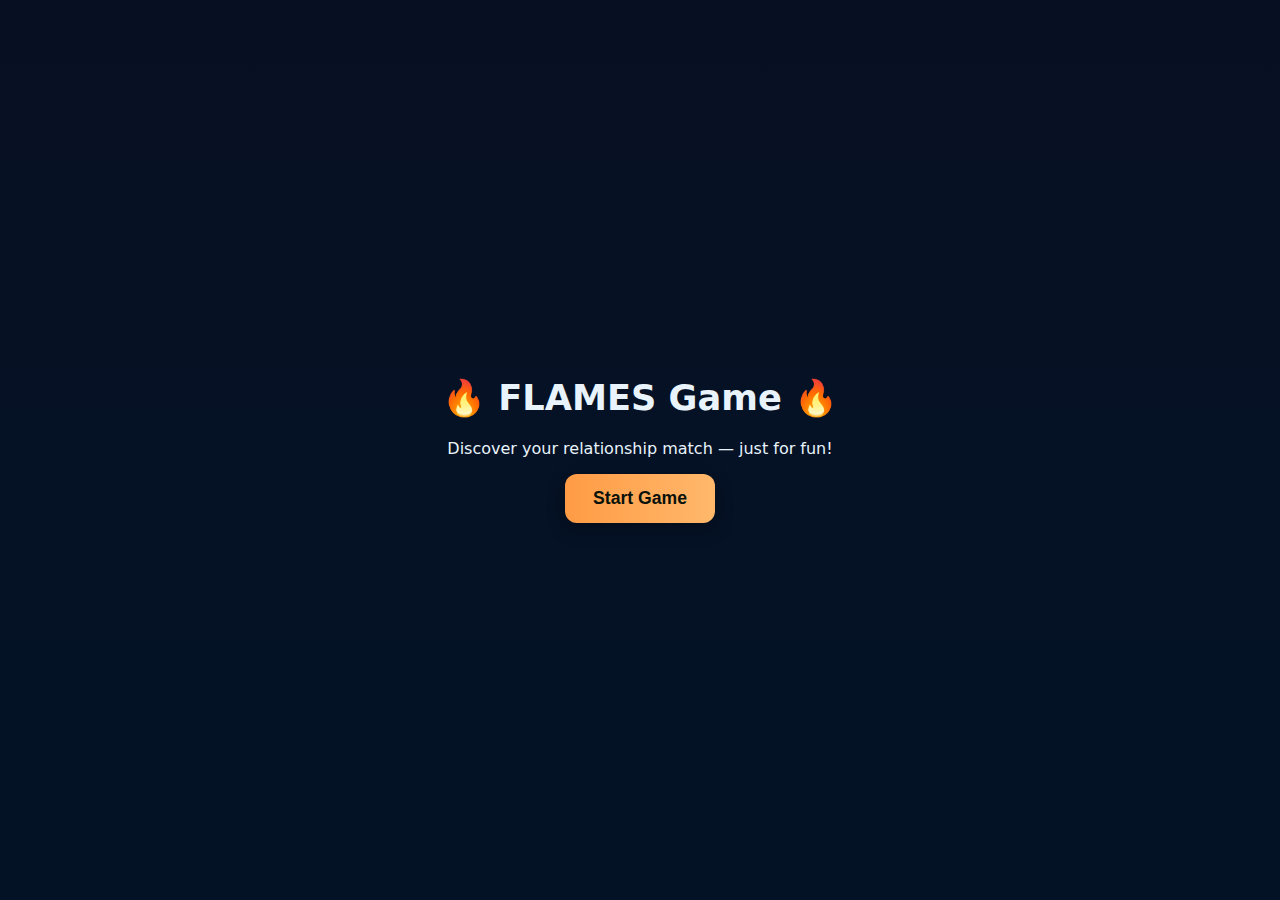
<file: index.html>
<!doctype html>
<html lang="en">
<head>
  <meta charset="utf-8" />
  <meta name="viewport" content="width=device-width,initial-scale=1" />
  <title>🔥 FLAMES Game 🔥</title>
  <link rel="stylesheet" href="style.css" />
  <style>
   
    body {
      display: flex;
      justify-content: center;
      align-items: center;
      flex-direction: column;
      height: 100vh;
      background: linear-gradient(180deg, var(--bg), #041226 80%);
      color: var(--text);
      text-align: center;
      font-family: Inter, system-ui, -apple-system, 'Segoe UI', Roboto, Arial;
      overflow: hidden;
    }

    .welcome-container {
      animation: fadeIn 1.2s ease;
    }

    h1 {
      font-size: 2.2rem;
      margin-bottom: 20px;
    }

    .start-btn {
      background: linear-gradient(90deg, var(--accent), #ffb86b);
      color: #08120b;
      padding: 14px 28px;
      border: none;
      border-radius: 12px;
      font-weight: 700;
      font-size: 1.1rem;
      cursor: pointer;
      box-shadow: 0 6px 18px rgba(0,0,0,0.3);
      transition: transform 0.2s ease, box-shadow 0.3s ease;
    }

    .start-btn:hover {
      transform: scale(1.05);
      box-shadow: 0 8px 22px rgba(0,0,0,0.4);
    }

    @keyframes fadeIn {
      from { opacity: 0; transform: translateY(10px); }
      to { opacity: 1; transform: translateY(0); }
    }

    .fade-out {
      animation: fadeOut 1s forwards;
    }

    @keyframes fadeOut {
      to { opacity: 0; transform: scale(0.96); }
    }
  </style>
</head>
<body>
  <div class="welcome-container" id="welcomeScreen">
    <h1>🔥 FLAMES Game 🔥</h1>
    <p>Discover your relationship match — just for fun!</p>
    <button class="start-btn" id="startGameBtn">Start Game</button>
  </div>

  <script>
    const startBtn = document.getElementById('startGameBtn');
    const welcome = document.getElementById('welcomeScreen');
    startBtn.addEventListener('click', () => {
      welcome.classList.add('fade-out');
      setTimeout(() => {
        window.location.href = 'game.html';
      }, 900);
    });
  </script>
</body>
</html>
</file>
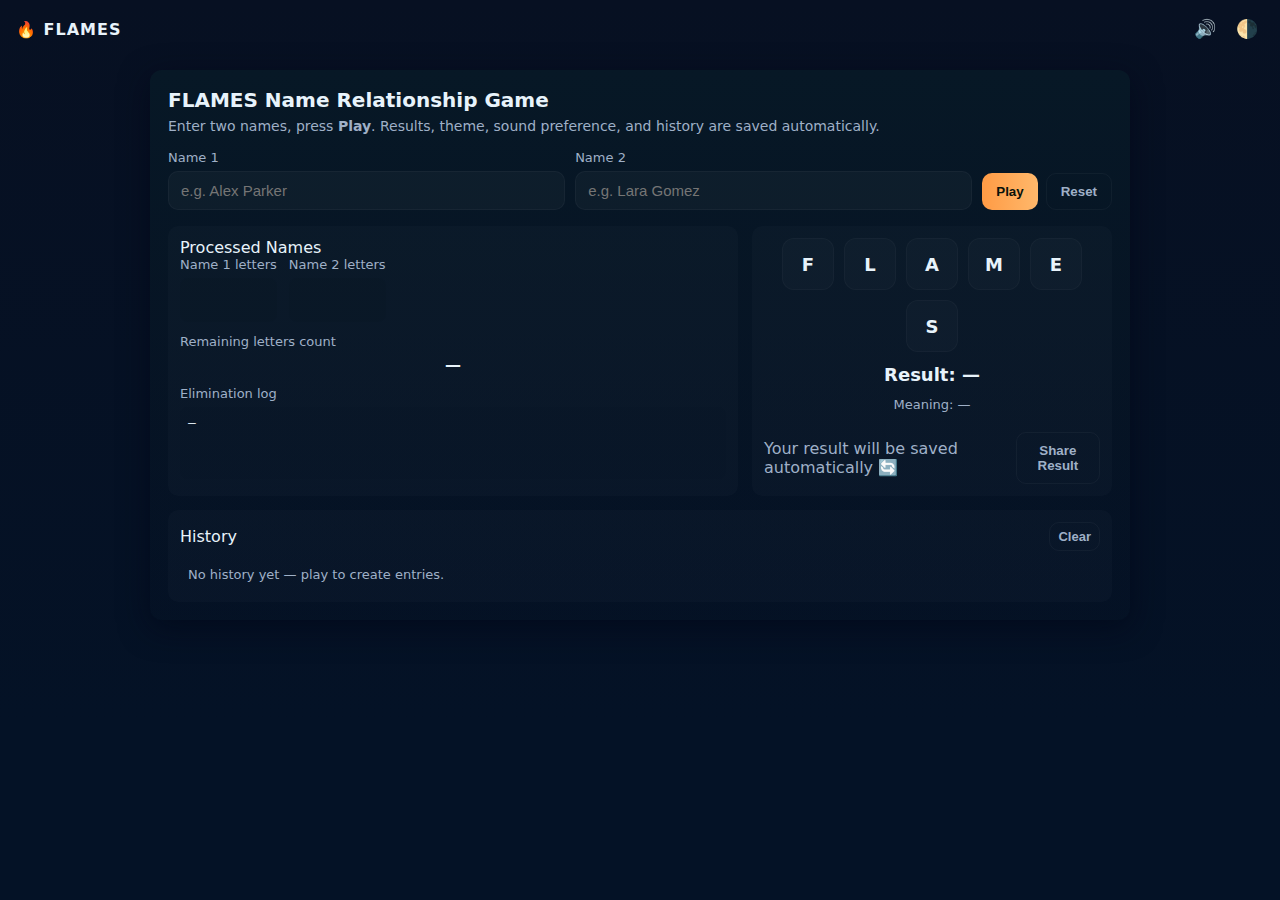
<file: game.html>
<!doctype html>
<html lang="en">
<head>
  <meta charset="utf-8" />
  <meta name="viewport" content="width=device-width,initial-scale=1" />
  <title>FLAMES Name Game</title>
  <link rel="stylesheet" href="style.css" />
</head>
<body>

  <header class="topbar">
    <div class="brand">🔥 FLAMES</div>
    <div class="header-controls">
      <button id="soundToggle" class="icon-btn" aria-pressed="true" title="Toggle sound">🔊</button>
      <button id="themeToggle" class="icon-btn" aria-pressed="false" title="Toggle theme">🌗</button>
    </div>
  </header>

  <main class="app" role="application" aria-label="FLAMES name game">
    <section class="card">
      <h1>FLAMES Name Relationship Game</h1>
      <p class="lead">Enter two names, press <strong>Play</strong>. Results, theme, sound preference, and history are saved automatically.</p>

      <div class="controls-row">
        <label class="field">
          <span class="label">Name 1</span>
          <input id="name1" type="text" placeholder="e.g. Alex Parker" autocomplete="off" />
        </label>

        <label class="field">
          <span class="label">Name 2</span>
          <input id="name2" type="text" placeholder="e.g. Lara Gomez" autocomplete="off" />
        </label>

        <div class="buttons">
          <button id="playBtn" class="btn primary">Play</button>
          <button id="resetBtn" class="btn ghost">Reset</button>
        </div>
      </div>

      <div class="output-grid">
        <div class="panel left-panel">
          <div class="panel-section">
            <div class="section-title">Processed Names</div>
            <div class="name-pair">
              <div>
                <div class="subtle">Name 1 letters</div>
                <div id="name1Out" class="name-display" aria-live="polite"></div>
              </div>
              <div>
                <div class="subtle">Name 2 letters</div>
                <div id="name2Out" class="name-display" aria-live="polite"></div>
              </div>
            </div>
          </div>

          <div class="panel-section">
            <div class="subtle">Remaining letters count</div>
            <div id="countOut" class="count-display">—</div>
          </div>

          <div class="panel-section">
            <div class="subtle">Elimination log</div>
            <pre id="log" class="log-display" aria-live="polite">—</pre>
          </div>
        </div>

        <div class="panel right-panel">
          <div class="flames-wrap">
            <div id="flamesArea" class="flames" role="list" aria-label="FLAMES letters"></div>
          </div>

          <div id="result" class="result">Result: —</div>
          <div id="meaning" class="meaning">Meaning: —</div>

          <div class="panel-footer">
            <div class="tip">Your result will be saved automatically 🔄</div>
            <div class="share-buttons">
              <button id="shareBtn" class="btn ghost">Share Result</button>
            </div>
          </div>
        </div>
      </div>

      <div class="history-panel panel" aria-live="polite">
        <div class="history-header">
          <div class="section-title">History</div>
          <div class="history-actions">
            <button id="clearHistoryBtn" class="btn ghost small">Clear</button>
          </div>
        </div>
        <div id="historyList" class="history-list">
          <div class="muted-help">No history yet — play to create entries.</div>
        </div>
      </div>
    </section>
  </main>

  <script src="script.js"></script>
</body>
</html>
</file>
<file: style.css>
:root{
  --bg: #071022;
  --card: #071826;
  --muted: #9fb0c7;
  --text: #e8f3fb;
  --accent: #ff9b45; 
  --glass: rgba(255,255,255,0.03);
  --btn-text: #012018;
  --shadow: 0 8px 30px rgba(2,6,23,0.6);
}
body.light-theme{
  --bg: #f6fbff;
  --card: #ffffff;
  --muted: #6b7280;
  --text: #0b1220;
  --accent: #0ea5a4;
  --glass: rgba(2,6,23,0.03);
  --btn-text: #0b1220;
  --shadow: 0 6px 22px rgba(17,24,39,0.06);
}

*{box-sizing:border-box}
html,body{height:100%}
body{
  margin:0; font-family:Inter,system-ui,-apple-system,'Segoe UI',Roboto,Arial; background:linear-gradient(180deg,var(--bg),#041226 80%);
  color:var(--text); -webkit-font-smoothing:antialiased; -moz-osx-font-smoothing:grayscale; min-height:100vh;
}

/* Topbar */
.topbar{display:flex;justify-content:space-between;align-items:center;padding:12px 16px}
.brand{font-weight:800;letter-spacing:1px}
.header-controls{display:flex;gap:8px;align-items:center}
.icon-btn{background:transparent;border:0;color:var(--muted);font-size:18px;cursor:pointer;padding:6px;border-radius:8px}

/* Main card */
.app{display:flex;justify-content:center;padding:12px}
.card{width:100%;max-width:980px;background:linear-gradient(180deg,var(--card),rgba(0,0,0,0.02));border-radius:12px;padding:18px;box-shadow:var(--shadow)}
h1{margin:0;font-size:20px}
.lead{margin:6px 0 16px;color:var(--muted);font-size:14px}

/* Controls */
.controls-row{display:flex;gap:10px;flex-wrap:wrap;align-items:end}
.field{flex:1;min-width:160px;display:flex;flex-direction:column}
.label{font-size:13px;color:var(--muted);margin-bottom:6px}
input[type="text"]{padding:10px 12px;border-radius:10px;border:1px solid rgba(255,255,255,0.04);background:var(--glass);color:var(--text);font-size:15px}
.buttons{display:flex;gap:8px}
.btn{padding:10px 14px;border-radius:10px;cursor:pointer;font-weight:700;border:0}
.btn.primary{background:linear-gradient(90deg,var(--accent),#ffb86b);color:#08120b}
.btn.ghost{background:transparent;color:var(--muted);border:1px solid rgba(255,255,255,0.04)}

/* Output grid */
.output-grid{margin-top:16px;display:grid;grid-template-columns:1fr 360px;gap:14px}
.panel{background:rgba(255,255,255,0.02);padding:12px;border-radius:10px}
.left-panel{display:flex;flex-direction:column;gap:12px}
.right-panel{display:flex;flex-direction:column;gap:12px;align-items:stretch}

/* Name and log displays */
.name-display{min-height:44px;padding:8px;border-radius:8px;background:rgba(0,0,0,0.03);font-family:monospace}
.name-pair{display:flex;gap:12px;flex-wrap:wrap}
.subtle{color:var(--muted);font-size:13px;margin-bottom:6px}
.count-display{text-align:center;font-weight:800}

/* Letters */
.letter{display:inline-block;padding:6px 8px;margin:4px;border-radius:8px;font-weight:800;transition:transform .22s cubic-bezier(.2,.9,.3,1),opacity .22s ease,background-color .18s ease}
.letter.remain{background:rgba(255,255,255,0.02)}
.letter.crossed{opacity:.28;transform:translateY(6px) rotate(-8deg);text-decoration:line-through;color:var(--muted)}

/* FLAMES visual */
.flames{display:flex;gap:10px;justify-content:center;flex-wrap:wrap}
.flame{width:52px;height:52px;display:flex;align-items:center;justify-content:center;border-radius:12px;font-weight:900;user-select:none;transition:transform .28s cubic-bezier(.2,.9,.3,1),opacity .28s ease,background-color .18s ease;border:1px solid rgba(255,255,255,0.03);background:rgba(255,255,255,0.02);font-size:18px}
.flame.removing{transform:scale(1.12);box-shadow:0 10px 22px rgba(0,0,0,0.28)}
.flame.dead{opacity:.12;transform:scale(.92);text-decoration:line-through}

/* Log & results */
.log-display{white-space:pre-wrap;margin:0;padding:8px;border-radius:8px;background:rgba(0,0,0,0.02);min-height:72px;font-size:13px}
.result{text-align:center;font-size:18px;font-weight:900}
.meaning{text-align:center;color:var(--muted);font-size:13px}
.panel-footer{display:flex;justify-content:space-between;align-items:center;margin-top:8px}
.tip{color:var(--muted)}

/* History panel (below) */
.history-panel{margin-top:14px}
.history-header{display:flex;justify-content:space-between;align-items:center;margin-bottom:8px}
.history-list{display:flex;flex-direction:column;gap:8px;max-height:210px;overflow:auto;padding-right:4px}
.history-item{display:flex;justify-content:space-between;gap:8px;align-items:center;padding:8px;border-radius:8px;background:rgba(0,0,0,0.03);font-size:14px}
.history-meta{color:var(--muted);font-size:12px}
.history-actions{display:flex;gap:8px}
.small{padding:6px 8px;font-size:13px}

/* muted help text */
.muted-help{color:var(--muted);font-size:13px;padding:8px}

/* small screens */
@media (max-width:880px){
  .output-grid{grid-template-columns:1fr}
  .history-list{max-height:160px}
  .btn{flex:1}
}
</file>
